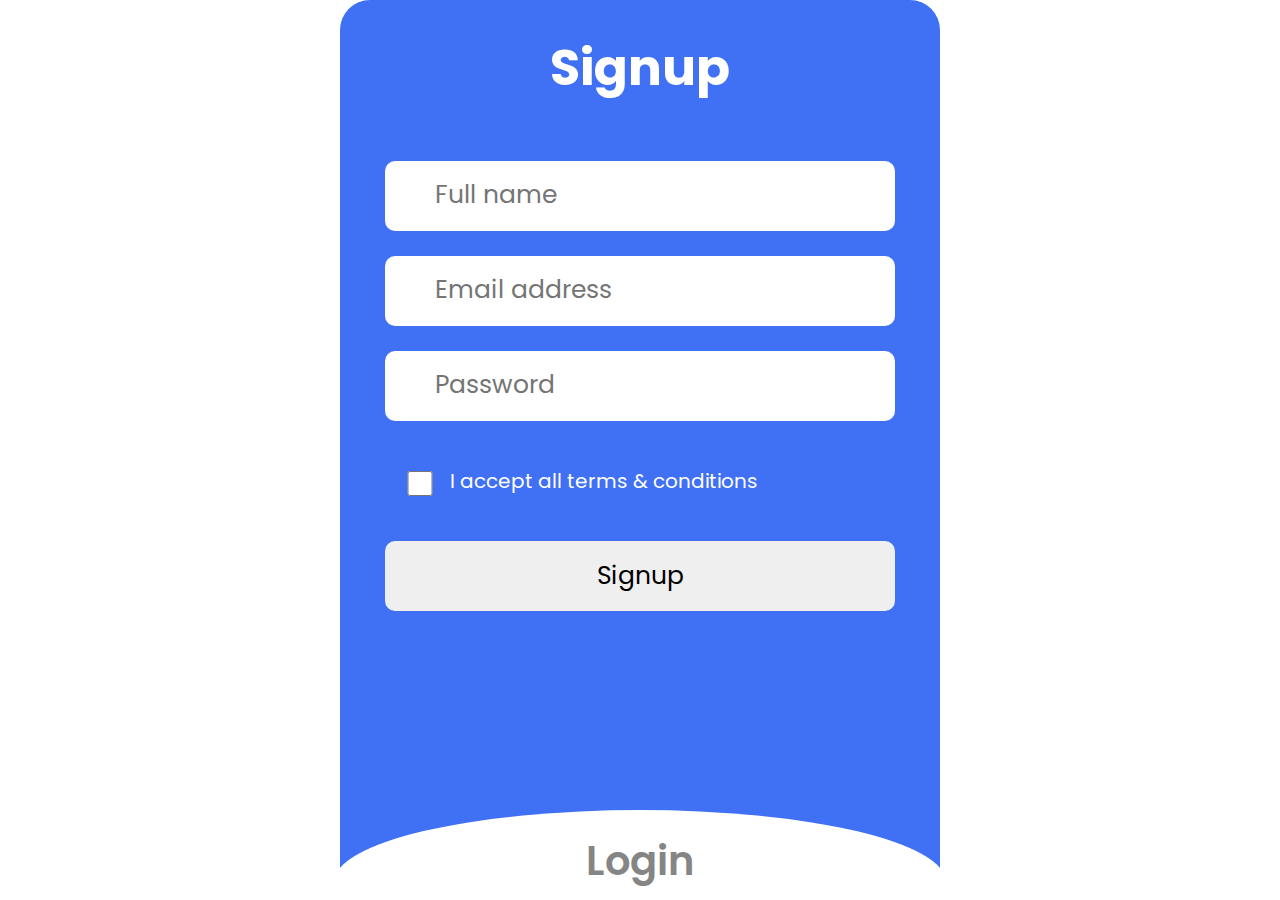
<file: index.html>
<!DOCTYPE html>
<html lang="en">
  <head>
    <meta charset="UTF-8" />
    <meta http-equiv="X-UA-Compatible" content="IE=edge" />
    <meta name="viewport" content="width=device-width, initial-scale=1.0" />
    <link rel="stylesheet" href="./asset/css/style.css" />
    <title>Sign Up Page</title>
  </head>

  <body>
    <main>
      <div class="container">
        <div class="login-div">
          <a href="./asset/index-login.html">login</a>
        </div>

        <h2>Signup</h2>
        <input placeholder="Full name" type="text" />
        <input type="email" placeholder="Email address" />
        <input type="password" placeholder="Password" />
        <div class="check">
          <input type="checkbox" />
          <p>I accept all terms & conditions</p>
        </div>
        <button>Signup</button>
      </div>
    </main>
  </body>
  <script src="./asset/JS/main.js"></script>
</html>
</file>
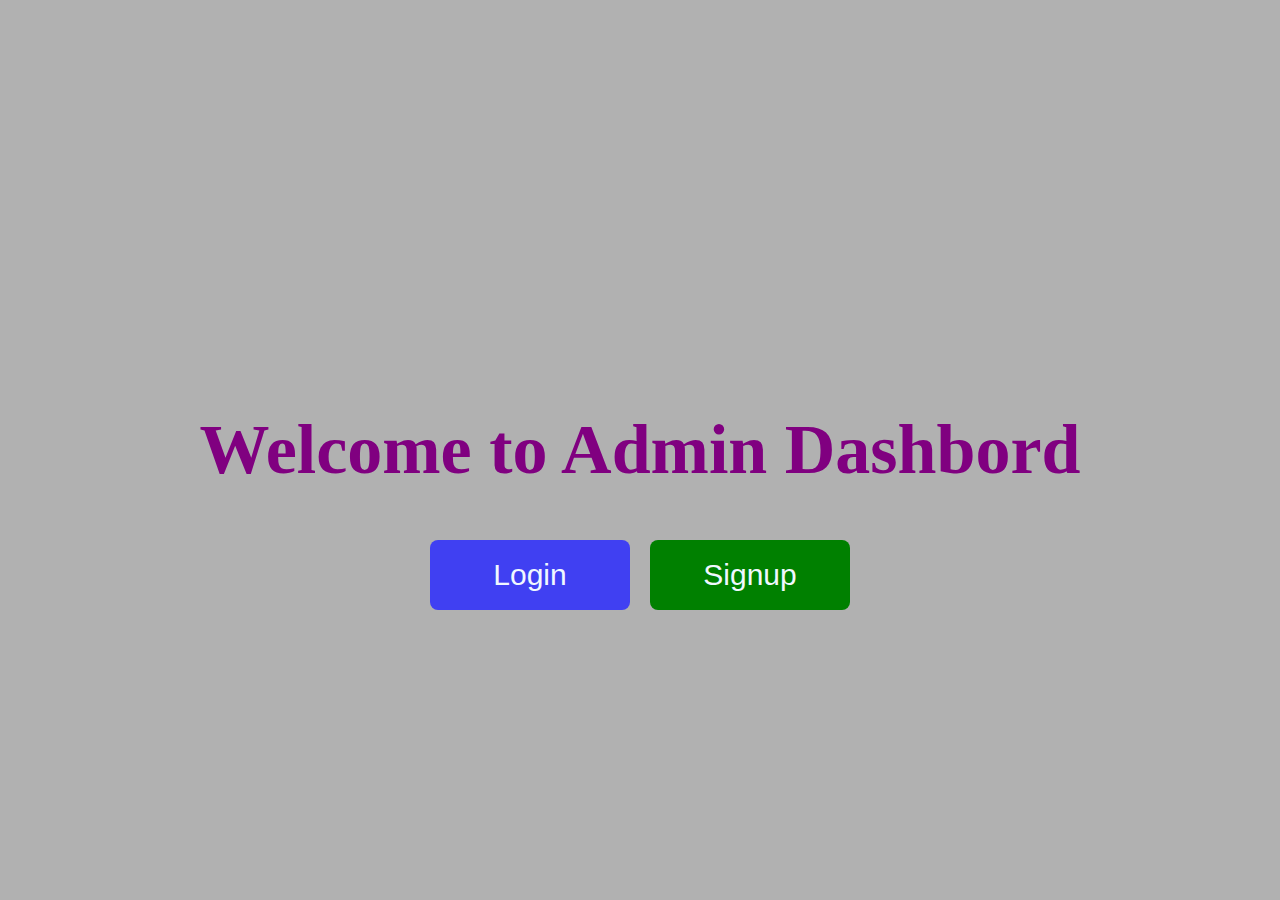
<file: asset/index-dashbord.html>
<!DOCTYPE html>
<html lang="en">
<head>
    <meta charset="UTF-8">
    <meta http-equiv="X-UA-Compatible" content="IE=edge">
    <meta name="viewport" content="width=device-width, initial-scale=1.0">
    <title>Document</title>
    <style>
        *{
            margin: 0;
            padding: 0;box-sizing: border-box;
        }
        body{
            width: 100%;
            height: 100vh;
            display: flex;
            justify-content: center;
            flex-wrap: wrap;
            background-color: rgba(128, 128, 128, 0.61);
            color: purple;
        }
        h2{
            height: 100%;
            display: flex;
            align-items: center;
            font-size: 70px;
        }
        .btn{
            width: 100%;
            height: 70px;
            position: absolute;
            top: 60%;
            left: 0;
            display: flex;
            justify-content: center;
            gap: 20px;
        }
        button{

            width: 200px;
            background-color: rgb(64, 64, 242);
            color: aliceblue;
            font-size: 30px;
            border: none;
            border-radius: 8px;
            cursor: pointer;
        }
        button:hover{
            background-color: rgba(64, 64, 242, 0.528);
        }
        button:nth-of-type(2){
            background-color: green;
        }
        button:nth-of-type(2):hover{
            background-color: rgba(0, 128, 0, 0.459);
        }
        a{
            text-decoration: none;
            color: aliceblue;
        }
        
    </style>
</head>
<body>

    <h2>Welcome to Admin Dashbord</h2>
    <div class="btn">
    <button><a href="./index-login.html">Login</a></button>
    <button><a href="../asset/../index.html">Signup</a></button>
    </div>
    
</body>
</html>
</file>
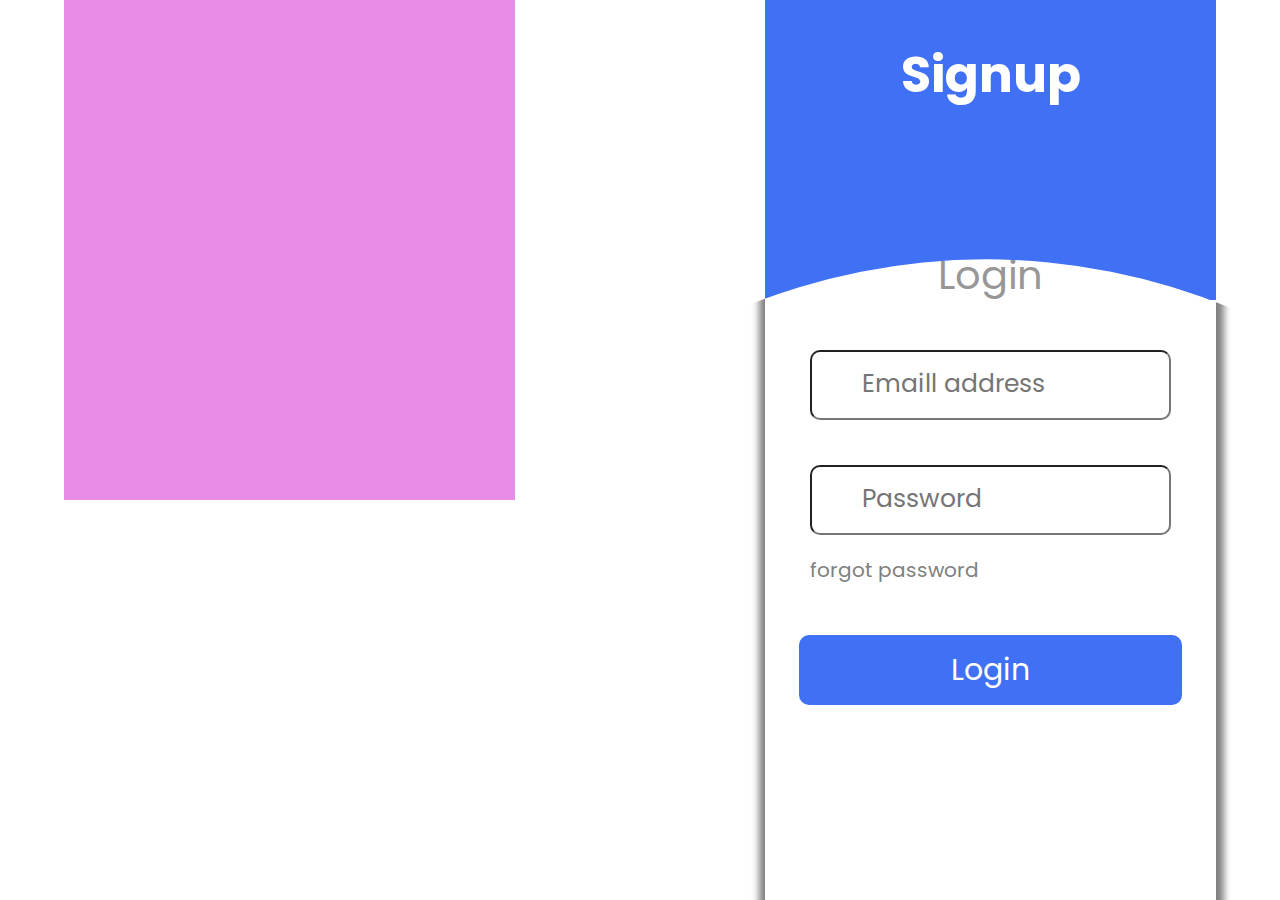
<file: asset/index-login.html>
<!DOCTYPE html>
<html lang="en">
  <head>
    <meta charset="UTF-8" />
    <meta http-equiv="X-UA-Compatible" content="IE=edge" />
    <meta name="viewport" content="width=device-width, initial-scale=1.0" />
    <title>Document</title>
    <link rel="stylesheet" href="./css/style.css" />
  </head>
  <body>
    <main class="total">
      <div class="form-login">
        <div class="data">
          <ul class="list">
            <!-- Add with Fetch -->
          </ul>
        </div>
        <div class="top">
          <div>
            <h1><a href="../index.html">Signup</a></h1>
          </div>
          <div class="form-login1">
            <h3>Login</h3>
            <input
              type="text"
              class="inputLogin"
              placeholder="Emaill address"
            />
            <input type="password" class="inputLogin" placeholder="Password" />
            <a href="" class="fgPass">forgot password</a>
            <button class="login">Login</button>
          </div>
        </div>
      </div>
    </main>
  </body>
  <script>
    let _btn = document.querySelectorAll("button");
    let _inps = document.querySelectorAll("input");
    let _fgPass = document.getElementsByClassName("fgPass")[0];

    let allInps = [];
    _btn[0].addEventListener("click", () => {
      console.log(_btn[0]);
      _inps.forEach((val) => {
        if (val.value != "") {
          val.style.border = "1px solid green";
          allInps.push(val.value);
        } else {
          val.style.border = "1px solid red";
          alert("اطلاعات را درست وارد کنید ");
        }

        if (allInps.length == _inps.length) {
          fetch("https://64bebda85ee688b6250cdf59.mockapi.io/api/v1/users", {
            method: "GET",
            headers: { "content-type": "application/json" },
          })
            .then((res) => {
              if (res.ok) {
                return res.json();
              }
              // handle error
            })
            .then((tasks) => {
              const tasksData = [];

              tasks.map((val) => {
                if (val.email == allInps[0] && val.pass == allInps[1]) {
                  tasksData.push(val.email + " " + val.pass);
                }
              });

              if (tasksData.length == 0) {
                location.assign("../../assets/../index.html");
              } else {
                location.assign("index-dashbord.html");
              }
              // Do something with the list of tasks
            })
            .catch((error) => {
              // handle error
            });
        }
      });
    });

    //
    let _account = document.getElementsByClassName("list")[0];

    fetch("https://64bebda85ee688b6250cdf59.mockapi.io/api/v1/users", {
      method: "GET",
      headers: { "content-type": "application/json" },
    })
      .then((res) => {
        if (res.ok) {
          return res.json();
        }
        // handle error
      })
      .then((tasks) => {
        console.log(tasks);
        tasks.map((val, i) => {
          let _div = document.createElement("div");
          _div.innerHTML = `
  <div>
      <li>Email${i + 1}: ${val.email}</li>
              <li>password${i+1}: ${val.pass}</li>
      </div>
  `;
          _account.appendChild(_div);
        });

        // Do something with the list of tasks
      })
      .catch((error) => {
        // handle error
      });
  </script>
</html>
</file>
<file: asset/css/style.css>
@import url("https://fonts.googleapis.com/css2?family=Fredoka:wght@300;400&family=Poppins&display=swap");
* {
  margin: 0;
  padding: 0;
  box-sizing: border-box;
  font-family: "Poppins", serif;
}

body {
  height: 100vh;
  width: 100%;
}

main {
  display: flex;
  justify-content: center;
  flex-wrap: wrap;
  text-align: center;
  height: 100vh;
}
main .container {
  width: 600px;
  height: 100vh;
  background-color: rgb(64, 112, 244);
  position: relative;
  border-radius: 30px;
}
main .container > .login-div {
  position: fixed;
  background-color: #fff;
  width: 600px;
  height: 90px;
  bottom: 0;
  -webkit-clip-path: ellipse(51% 80% at 50% 80%);
          clip-path: ellipse(51% 80% at 50% 80%);
}
main .container > .login-div > a {
  text-decoration: none;
  text-transform: capitalize;
  font-weight: 600;
  color: rgb(133, 133, 133);
  position: absolute;
  top: 70%;
  left: 50%;
  transform: translate(-50%, -70%);
  font-size: 40px;
}
main .container > h2 {
  color: #fff;
  font-size: 50px;
  margin: 30px 0px;
}
main .container input {
  width: 85%;
  height: 70px;
  margin-top: 25px;
  border-radius: 10px;
  border: none;
  padding-left: 30px;
  font-size: 20px;
}
main .container input::-moz-placeholder {
  font-size: 25px;
  padding-left: 20px;
}
main .container input:-ms-input-placeholder {
  font-size: 25px;
  padding-left: 20px;
}
main .container input::placeholder {
  font-size: 25px;
  padding-left: 20px;
}
main .container input:focus {
  outline: none !important;
  border: none;
}
main .container .check {
  display: flex;
  align-items: center;
  line-height: 60px;
  margin-top: 25px;
  accent-color: white;
}
main .container .check input {
  height: 25px;
  width: 10%;
  margin-left: 50px;
  margin-bottom: 20px;
}
main .container .check input:checked {
  background-color: red !important;
}
main .container .check p {
  color: #fff;
  font-size: 20px;
  font-weight: 400;
}
main .container > button {
  width: 85%;
  height: 70px;
  border-radius: 10px;
  border: none;
  font-size: 25px;
  margin-top: 25px;
  cursor: pointer;
}

.total .form-login {
  width: 90%;
  display: flex;
  justify-content: flex-start;
  gap: 250px;
}
.total .form-login .top {
  width: 600px;
  position: relative;
}
.total .form-login .top > div {
  position: absolute;
  width: 100%;
}
.total .form-login .top > div > h1 > a {
  display: flex;
  width: 100%;
  height: 300px;
  line-height: 150px;
  color: #fff;
  font-size: 50px;
  justify-content: center;
  background-color: rgb(64, 112, 244);
  text-decoration: none;
}
.total .form-login .top .form-login1 {
  width: 100%;
  height: 100%;
  -webkit-clip-path: circle(90% at 49% 100%);
          clip-path: circle(90% at 49% 100%);
  background-color: #fff;
  box-shadow: 1px 1px 7px 7px gray;
  display: flex;
  align-content: center;
  gap: 20px;
  flex-wrap: wrap;
  justify-content: center;
}
.total .form-login .top .form-login1 > * {
  width: 80%;
  height: 60px;
}
.total .form-login .top .form-login1 h3 {
  margin-top: 50px;
  color: rgba(128, 128, 128, 0.813);
  font-size: 40px;
  font-weight: 400;
}
.total .form-login .top .form-login1 input {
  height: 70px;
  margin-top: 25px;
  border-radius: 10px;
  padding-left: 30px;
  font-size: 20px;
  outline: none;
}
.total .form-login .top .form-login1 input::-moz-placeholder {
  font-size: 25px;
  padding-left: 20px;
}
.total .form-login .top .form-login1 input:-ms-input-placeholder {
  font-size: 25px;
  padding-left: 20px;
}
.total .form-login .top .form-login1 input::placeholder {
  font-size: 25px;
  padding-left: 20px;
}
.total .form-login .top .form-login1 > a {
  text-align: left;
  text-decoration: none;
  color: gray;
  font-size: 20px;
}
.total .form-login .top .form-login1 > a:hover {
  text-decoration: underline;
}
.total .form-login .top .form-login1 > button {
  width: 85%;
  height: 70px;
  border-radius: 10px;
  border: none;
  font-size: 30px;
  background-color: rgb(64, 112, 244);
  color: #fff;
  cursor: pointer;
}
.total .form-login .top .form-login1 > button:hover {
  background-color: rgba(64, 112, 244, 0.677);
}
.total .form-login .data {
  background-color: rgb(231, 141, 231);
  height: 500px;
  width: 600px;
  min-width: 200px;
  display: flex;
  flex-wrap: wrap;
}
.total .form-login .data > ul {
  list-style: none;
  display: flex;
  flex-wrap: wrap;
  margin-top: 20px;
}
.total .form-login .data > ul div {
  width: 100%;
  display: flex;
}
.total .form-login .data > ul div > li {
  font-size: 20px;
}/*# sourceMappingURL=style.css.map */
</file>
